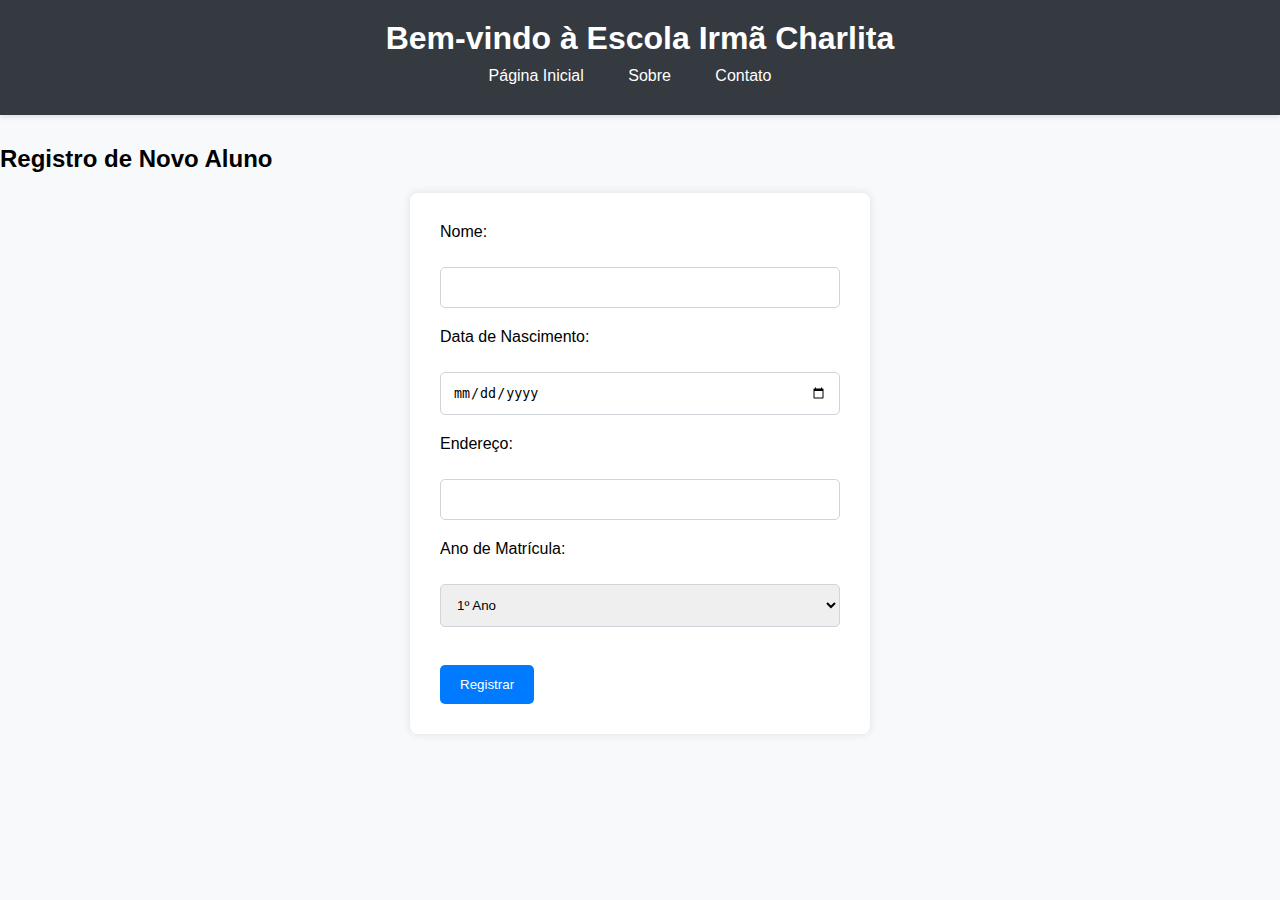
<file: index.html>
<!DOCTYPE html>
<html lang="en">
<head>
    <meta charset="UTF-8">
    <meta name="viewport" content="width=device-width, initial-scale=1.0">
    <title>Registro de Novo Aluno</title>
    <link rel="stylesheet" href="./styles.css">
</head>
<body>

<header>
    <h1>Bem-vindo à Escola Irmã Charlita</h1>
    <nav>
        <ul>
            <li><a href="index.html">Página Inicial</a></li>
            <li><a href="sobre.html">Sobre</a></li>
            <li><a href="contato.html">Contato</a></li>
        </ul>
    </nav>
</header>

<h2>Registro de Novo Aluno</h2>

<form id="registroForm">
    <label for="nome">Nome:</label><br>
    <input type="text" id="nome" name="nome" required><br>
    <label for="data_nascimento">Data de Nascimento:</label><br>
    <input type="date" id="data_nascimento" name="data_nascimento" required><br>
    <label for="endereco">Endereço:</label><br>
    <input type="text" id="endereco" name="endereco" required><br>
    <label for="ano_matricula">Ano de Matrícula:</label><br>
    <select id="ano_matricula" name="ano_matricula" required>
        <option value="1">1º Ano</option>
        <option value="2">2º Ano</option>
        <option value="3">3º Ano</option>
        <option value="3">4º Ano</option>
        <option value="3">5º Ano</option>
        <option value="3">6º Ano</option>
        <option value="3">7º Ano</option>
        <option value="3">8º Ano</option>
        <option value="3">9º Ano</option>
        <!-- Adicione mais opções conforme necessário -->
    </select><br><br>
    <input type="submit" value="Registrar">
</form>

<script>
    // Adiciona um evento de envio ao formulário
    document.getElementById("registroForm").addEventListener("submit", function(event) {
        // Previne o envio padrão do formulário
        event.preventDefault();

        // Aqui você pode adicionar código para processar os dados do formulário, se necessário
        
        // Mostra um alerta informando que o cadastro foi feito com sucesso
        alert("Cadastro realizado com sucesso!");

        // Redireciona para a página de registro de aluno
        window.location.href = "index.html";
    });
</script>

</body>
</html>
</file>
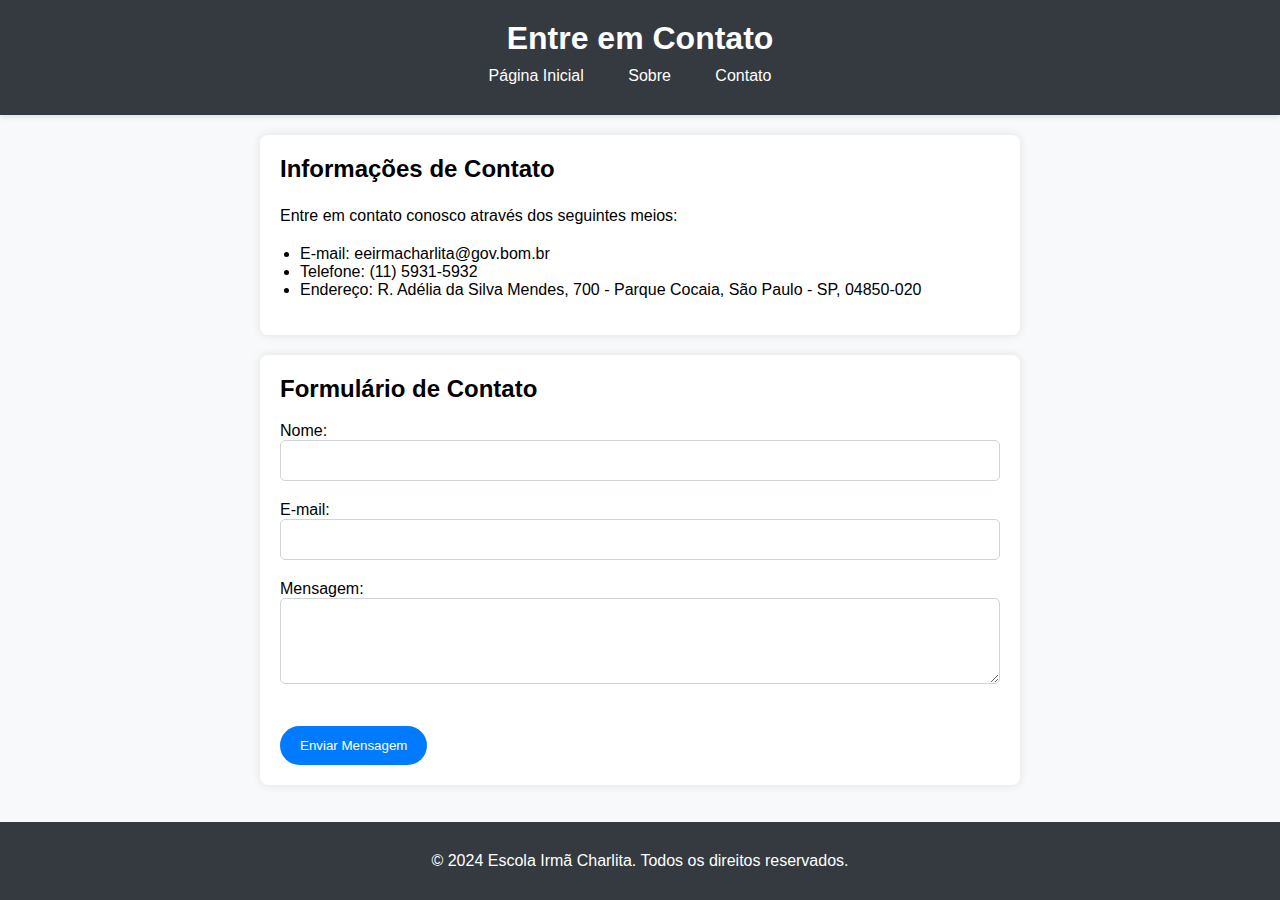
<file: contato.html>
<!DOCTYPE html>
<html lang="en">
<head>
    <meta charset="UTF-8">
    <meta name="viewport" content="width=device-width, initial-scale=1.0">
    <title>Contato - Escola XYZ</title>
    <link rel="stylesheet" href="contato.css">
</head>
<body>

<header>
    <h1>Entre em Contato</h1>
    <nav>
        <ul>
            <li><a href="index.html">Página Inicial</a></li>
            <li><a href="sobre.html">Sobre</a></li>
            <li><a href="contato.html">Contato</a></li>
        </ul>
    </nav>
</header>

<main>
    <section>
        <h2>Informações de Contato</h2>
        <p>Entre em contato conosco através dos seguintes meios:</p>
        <ul>
            <li>E-mail: eeirmacharlita@gov.bom.br</li>
            <li>Telefone: (11) 5931-5932</li>
            <li>Endereço: R. Adélia da Silva Mendes, 700 - Parque Cocaia, São Paulo - SP, 04850-020</li>
        </ul>
    </section>

    <section>
        <h2>Formulário de Contato</h2>
        <form id="formContato" action="enviar_contato.php" method="post">
            <label for="nome">Nome:</label><br>
            <input type="text" id="nome" name="nome" required><br>
            <label for="email">E-mail:</label><br>
            <input type="email" id="email" name="email" required><br>
            <label for="mensagem">Mensagem:</label><br>
            <textarea id="mensagem" name="mensagem" rows="4" required></textarea><br><br>
            <input type="submit" value="Enviar Mensagem">
        </form>
    </section>
</main>

<footer>
    <p>&copy; 2024 Escola Irmã Charlita. Todos os direitos reservados.</p>
</footer>

<script>
    document.getElementById("formContato").addEventListener("submit", function(event) {
        event.preventDefault();
        alert("Mensagem enviada!");
        window.location.href = "index.html";
    });
</script>

</body>
</html>
</file>
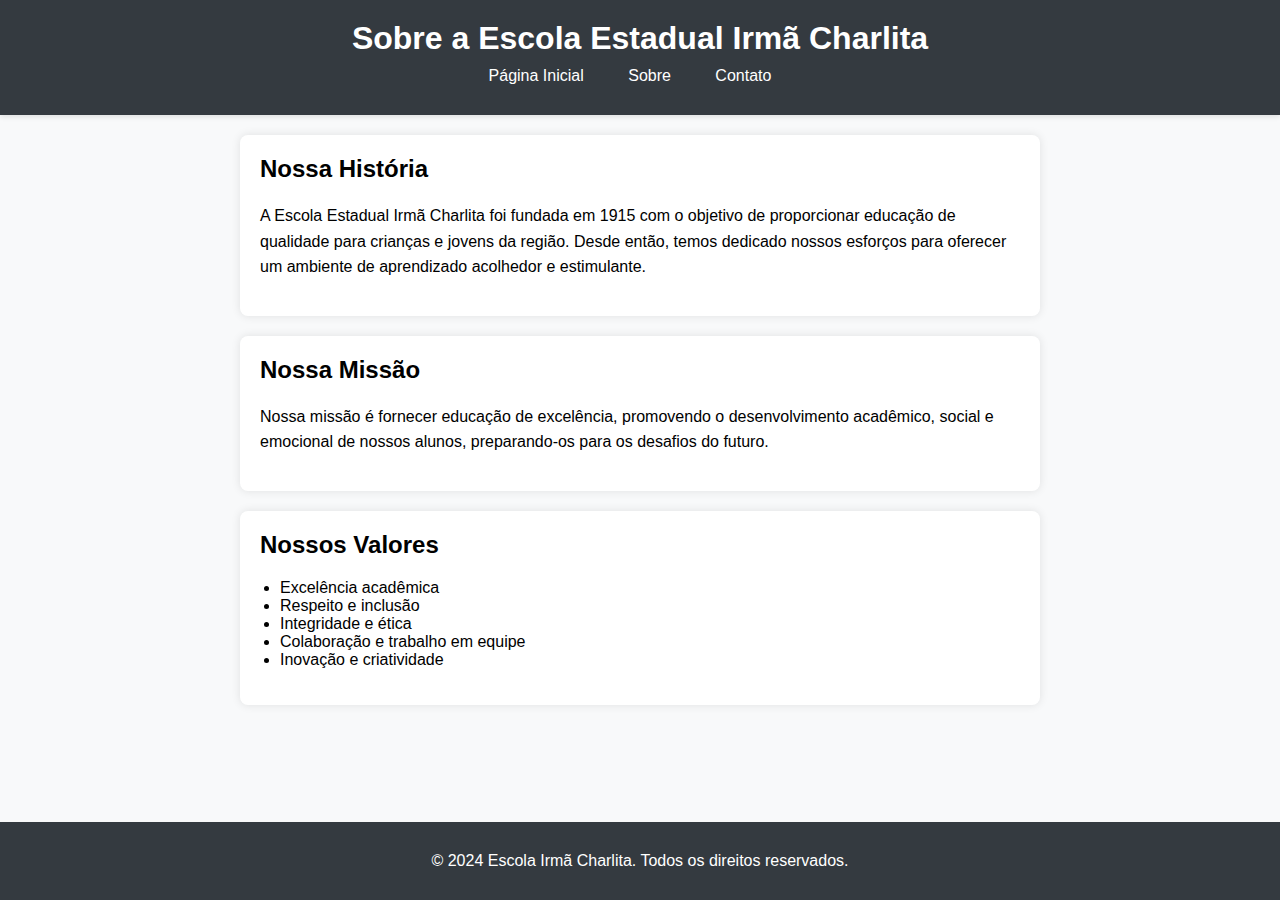
<file: sobre.html>
<!DOCTYPE html>
<html lang="en">
<head>
    <meta charset="UTF-8">
    <meta name="viewport" content="width=device-width, initial-scale=1.0">
    <title>Sobre a Escola Irmã Charlita</title>
    <link rel="stylesheet" href="sobre.css">
</head>
<body>

<header>
    <h1>Sobre a Escola Estadual Irmã Charlita</h1>
    <nav>
        <ul>
            <li><a href="index.html">Página Inicial</a></li>
            <li><a href="sobre.html">Sobre</a></li>
            <li><a href="contato.html">Contato</a></li>
        </ul>
    </nav>
</header>

<main>
    <section>
        <h2>Nossa História</h2>
        <p>A Escola Estadual Irmã Charlita foi fundada em 1915 com o objetivo de proporcionar educação de qualidade para crianças e jovens da região. Desde então, temos dedicado nossos esforços para oferecer um ambiente de aprendizado acolhedor e estimulante.</p>
    </section>

    <section>
        <h2>Nossa Missão</h2>
        <p>Nossa missão é fornecer educação de excelência, promovendo o desenvolvimento acadêmico, social e emocional de nossos alunos, preparando-os para os desafios do futuro.</p>
    </section>

    <section>
        <h2>Nossos Valores</h2>
        <ul>
            <li>Excelência acadêmica</li>
            <li>Respeito e inclusão</li>
            <li>Integridade e ética</li>
            <li>Colaboração e trabalho em equipe</li>
            <li>Inovação e criatividade</li>
        </ul>
    </section>
</main>

<footer>
    <p>&copy; 2024 Escola Irmã Charlita. Todos os direitos reservados.</p>
</footer>

</body>
</html>
</file>
<file: styles.css>
body {
    font-family: 'Segoe UI', Tahoma, Geneva, Verdana, sans-serif;
    margin: 0;
    padding: 0;
    background-color: #f8f9fa;
}

body {
    font-family: 'Segoe UI', Tahoma, Geneva, Verdana, sans-serif;
    margin: 0;
    padding: 0;
    background-color: #f8f9fa;
}

header {
    background-color: #343a40;
    color: #fff;
    padding: 20px;
    text-align: center;
    box-shadow: 0 2px 5px rgba(0, 0, 0, 0.1);
}

header img {
    width: 80px;
    height: auto;
    vertical-align: middle;
    margin-right: 10px;
}

h1 {
    margin: 0;
}

nav ul {
    list-style-type: none;
    padding: 0;
    margin: 10px;
    /* Remove margem padrão do ul */
}

nav ul li {
    display: inline;
    margin-right: 20px;
}

nav ul li a {
    color: #fff;
    text-decoration: none;
    padding: 10px;
    border-radius: 5px;
    transition: background-color 0.3s ease;
    /* Adiciona transição suave */
}

nav ul li a:hover {
    background-color: #555;
    /* Cor de fundo ao passar o mouse */
}

h2 {
    margin-top: 30px;
}

form {
    background-color: #fff;
    padding: 30px;
    border-radius: 8px;
    box-shadow: 0 0 10px rgba(0, 0, 0, 0.1);
    width: 400px;
    margin: 0 auto;
}

label {
    display: block;
    margin-bottom: 8px;
}

input[type="text"],
input[type="date"],
select {
    width: 100%;
    padding: 12px;
    margin-bottom: 20px;
    border: 1px solid #ced4da;
    border-radius: 5px;
    box-sizing: border-box;
}

input[type="submit"] {
    background-color: #007bff;
    color: #fff;
    border: none;
    padding: 12px 20px;
    border-radius: 5px;
    cursor: pointer;
}

input[type="submit"]:hover {
    background-color: #0056b3;
}
</file>
<file: contato.css>
body {
    font-family: 'Segoe UI', Tahoma, Geneva, Verdana, sans-serif;
    margin: 0;
    padding: 0;
    background-color: #f8f9fa;
}

header {
    background-color: #343a40;
    color: #fff;
    padding: 20px;
    text-align: center;
    box-shadow: 0 2px 5px rgba(0, 0, 0, 0.1);
}

header img {
    width: 80px;
    height: auto;
    vertical-align: middle;
    margin-right: 10px;
}

h1 {
    margin: 0;
}

nav ul {
    list-style-type: none;
    padding: 0;
    margin: 10px;
    /* Remove margem padrão do ul */
}

nav ul li {
    display: inline;
    margin-right: 20px;
}

nav ul li a {
    color: #fff;
    text-decoration: none;
    padding: 10px;
    border-radius: 5px;
    transition: background-color 0.3s ease;
    /* Adiciona transição suave */
}

nav ul li a:hover {
    background-color: #555;
    /* Cor de fundo ao passar o mouse */
}

main {
    max-width: 800px;
    margin: 20px auto;
    padding: 0 20px;
    padding-bottom: 70px;
    /* Ajuste para deixar espaço para o footer */
    box-sizing: border-box;
    /* Inclui padding no tamanho total do elemento */
}

section {
    background-color: #fff;
    margin-bottom: 20px;
    padding: 20px;
    border-radius: 8px;
    box-shadow: 0 0 10px rgba(0, 0, 0, 0.1);
}

h2 {
    margin-top: 0;
}

p {
    line-height: 1.6;
}

ul {
    list-style-type: disc;
    padding-left: 20px;
}

footer {
    background-color: #343a40;
    color: #fff;
    text-align: center;
    padding: 10px 0;
    position: fixed;
    width: 100%;
    bottom: 0;
}

input[type="text"],
input[type="email"],
textarea {
    width: 100%;
    padding: 12px;
    margin-bottom: 20px;
    border: 1px solid #ced4da;
    border-radius: 5px;
    box-sizing: border-box;
}

input[type="submit"] {
    background-color: #007bff;
    color: #fff;
    border: none;
    padding: 12px 20px;
    border-radius: 20px;
    /* Adiciona border radius */
    cursor: pointer;
    transition: background-color 0.3s ease;
    /* Adiciona uma transição suave de cor de fundo */
}

input[type="submit"]:hover {
    background-color: #0056b3;
}
</file>
<file: sobre.css>
body {
    font-family: 'Segoe UI', Tahoma, Geneva, Verdana, sans-serif;
    margin: 0;
    padding: 0;
    background-color: #f8f9fa;
}

header {
    background-color: #343a40;
    color: #fff;
    padding: 20px;
    text-align: center;
    box-shadow: 0 2px 5px rgba(0, 0, 0, 0.1);
}

header img {
    width: 80px;
    height: auto;
    vertical-align: middle;
    margin-right: 10px;
}

h1 {
    margin: 0;
}

nav ul {
    list-style-type: none;
    padding: 0;
    margin: 10px;
    /* Remove margem padrão do ul */
}

nav ul li {
    display: inline;
    margin-right: 20px;
}

nav ul li a {
    color: #fff;
    text-decoration: none;
    padding: 10px;
    border-radius: 5px;
    transition: background-color 0.3s ease;
    /* Adiciona transição suave */
}

nav ul li a:hover {
    background-color: #555;
    /* Cor de fundo ao passar o mouse */
}

main {
    max-width: 800px;
    margin: 20px auto;
    padding: 0 20px;
}

section {
    background-color: #fff;
    margin-bottom: 20px;
    padding: 20px;
    border-radius: 8px;
    box-shadow: 0 0 10px rgba(0, 0, 0, 0.1);
}

h2 {
    margin-top: 0;
}

p {
    line-height: 1.6;
}

ul {
    list-style-type: disc;
    padding-left: 20px;
}

footer {
    background-color: #343a40;
    color: #fff;
    text-align: center;
    padding: 10px 0;
    position: fixed;
    width: 100%;
    bottom: 0;
}
</file>
